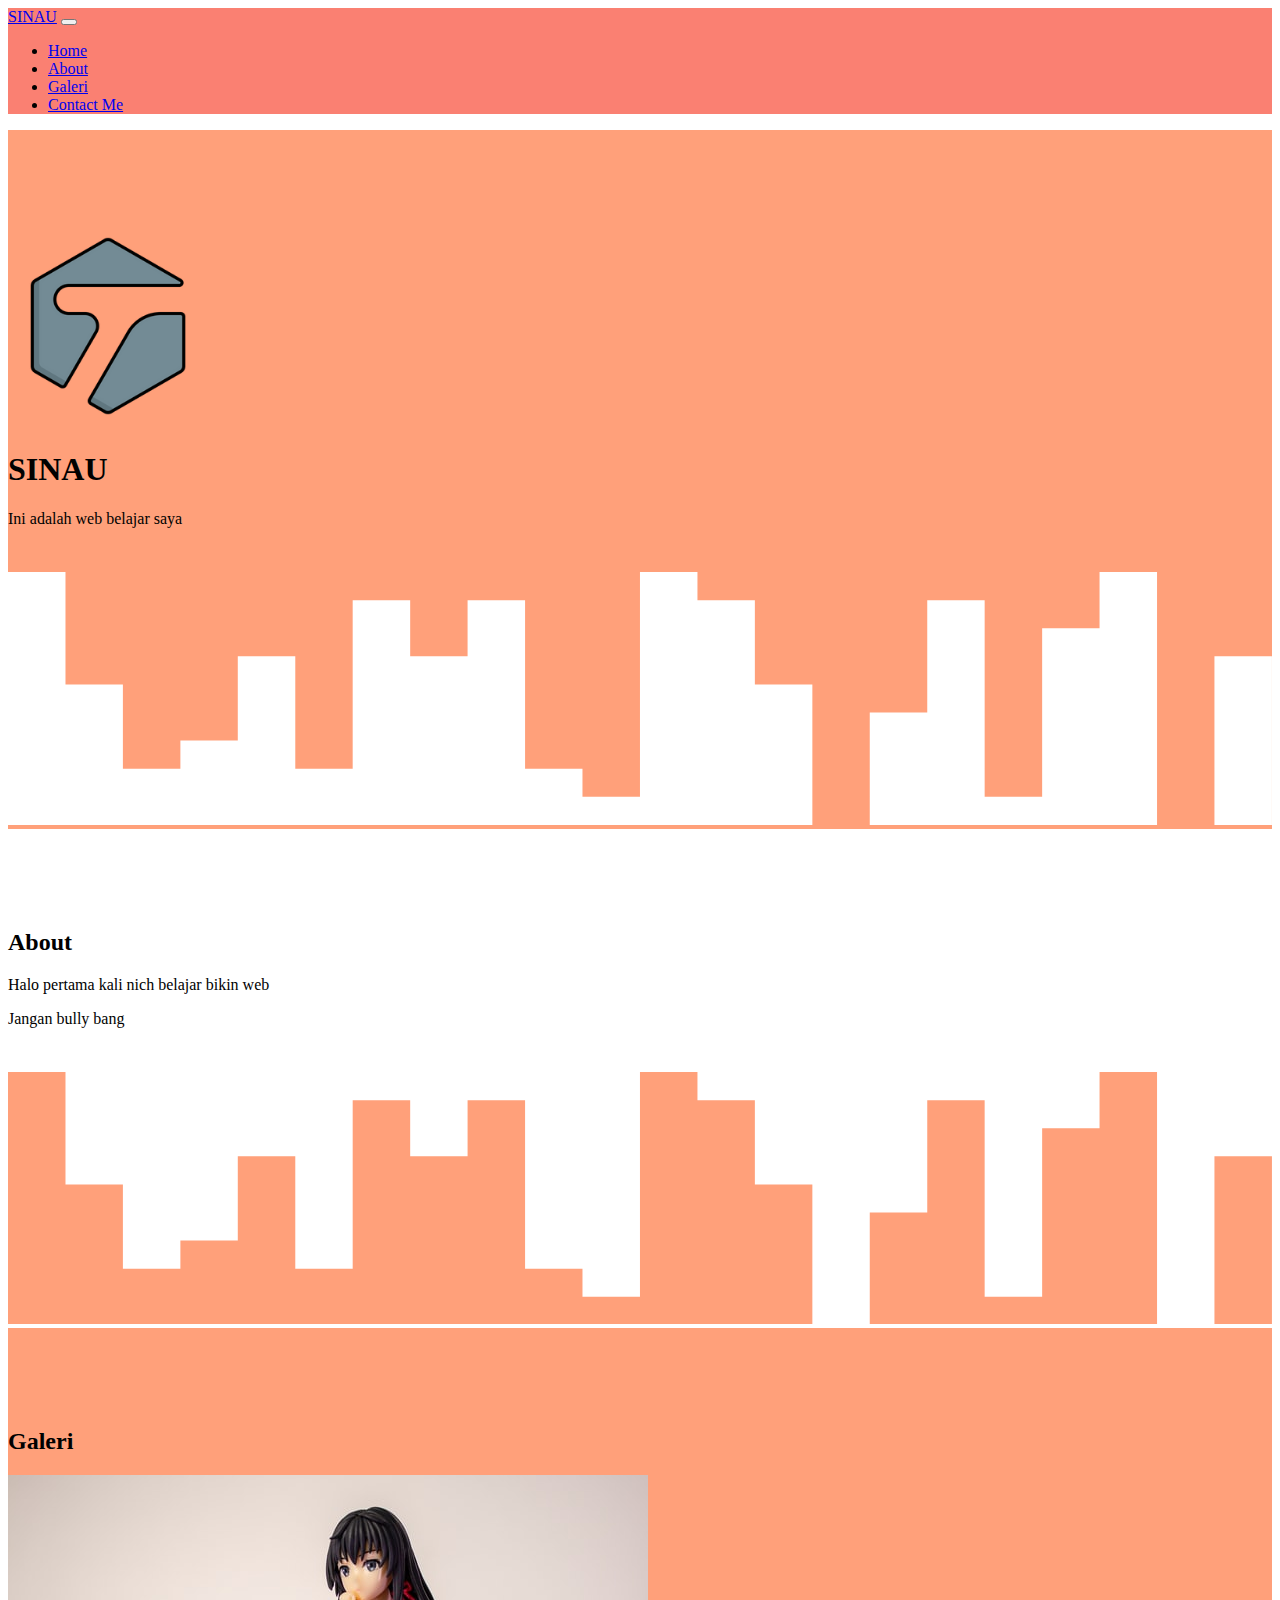
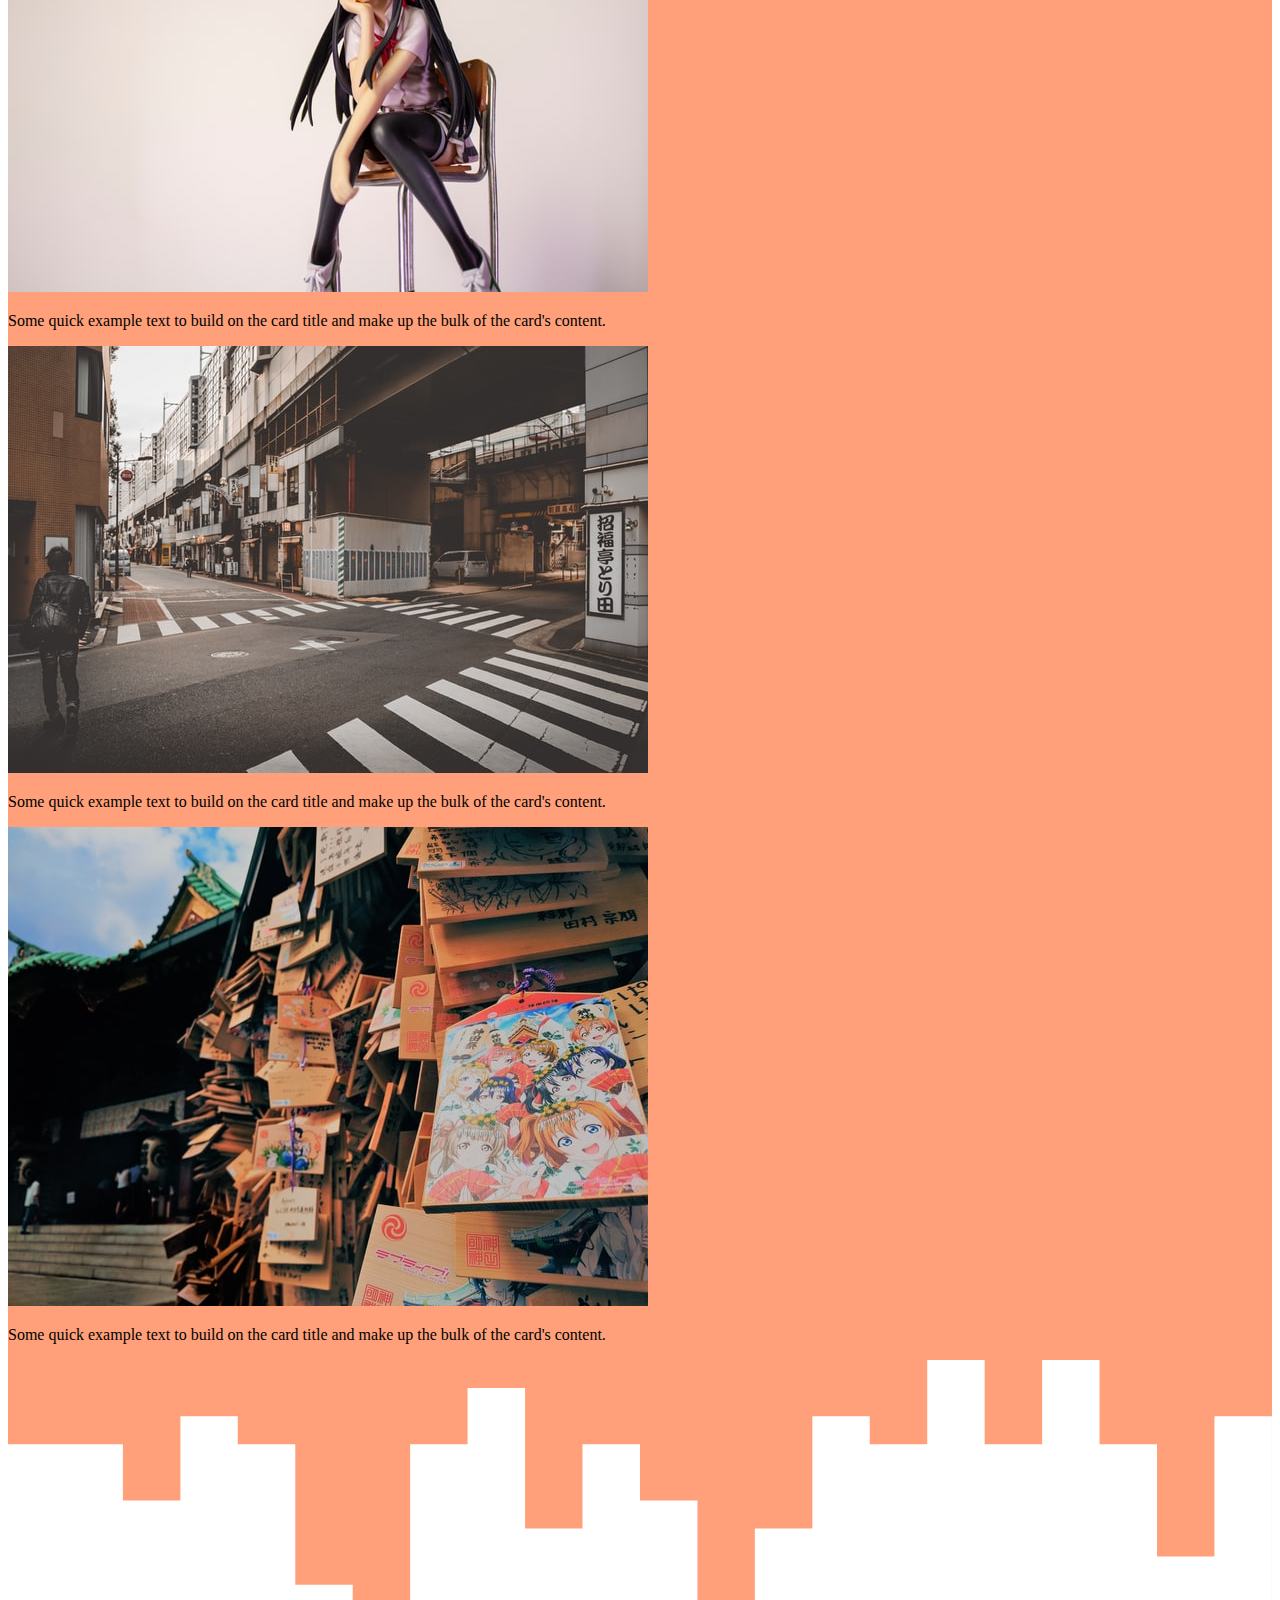
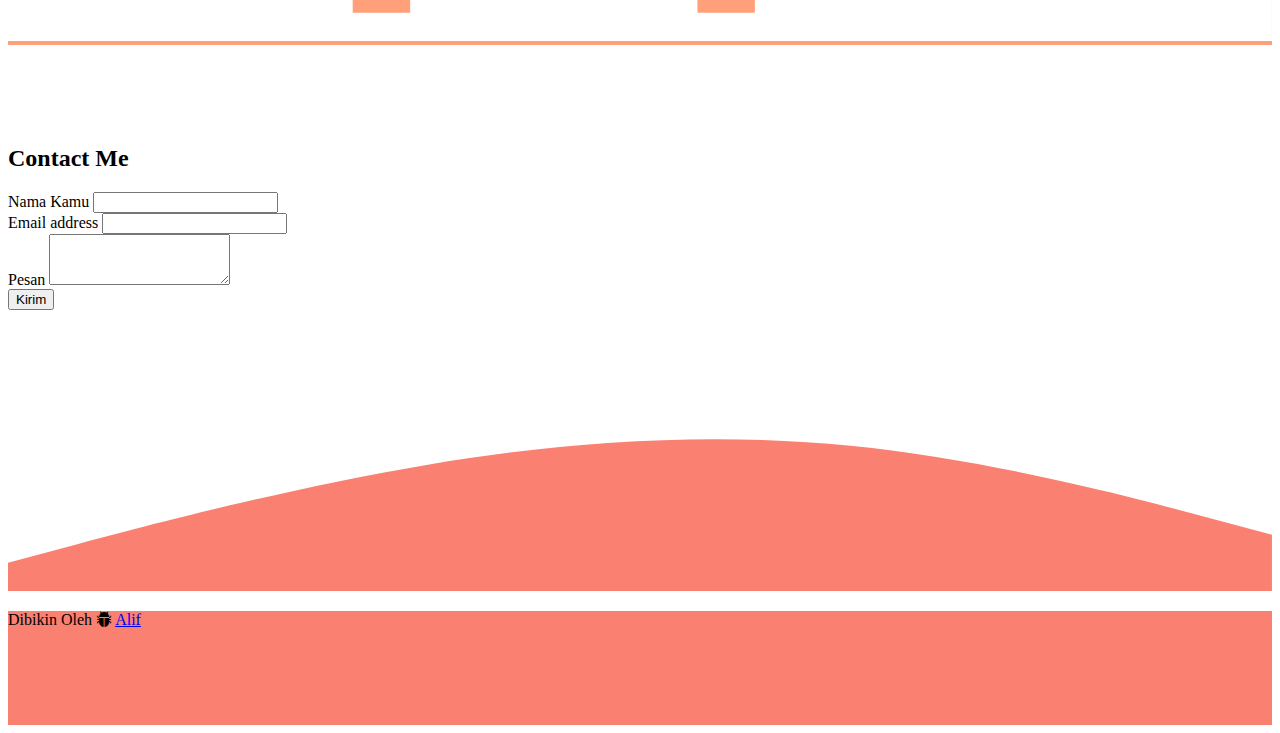
<file: index.html>
<!DOCTYPE html>
<html lang="en">
  <head>
    <!-- Required meta tags -->
    <meta charset="utf-8" />
    <meta name="viewport" content="width=device-width, initial-scale=1" />

    <!-- Bootstrap CSS -->
    <link href="https://cdn.jsdelivr.net/npm/bootstrap@5.0.0-beta3/dist/css/bootstrap.min.css" rel="stylesheet" integrity="sha384-eOJMYsd53ii+scO/bJGFsiCZc+5NDVN2yr8+0RDqr0Ql0h+rP48ckxlpbzKgwra6" crossorigin="anonymous" />

    <!-- bootstrap icon -->
    <link rel="stylesheet" href="https://cdn.jsdelivr.net/npm/bootstrap-icons@1.4.1/font/bootstrap-icons.css" />

    <!-- my CSS -->
    <link rel="stylesheet" href="style.css" />
    <title>SINAU</title>
  </head>
  <body id="home">
    <!-- di klik  home langsung sccrol ke atas -->
    <!-- mulai navbar -->
    <nav class="navbar navbar-expand-lg navbar-light fixed-top" style="background-color: salmon">
      <div class="container shadow-sm">
        <a class="navbar-brand fw-bold" href="#">SINAU</a>
        <button class="navbar-toggler" type="button" data-bs-toggle="collapse" data-bs-target="#navbarNav" aria-controls="navbarNav" aria-expanded="false" aria-label="Toggle navigation">
          <span class="navbar-toggler-icon"></span>
        </button>
        <div class="collapse navbar-collapse" id="navbarNav">
          <ul class="navbar-nav ms-auto">
            <li class="nav-item">
              <a class="nav-link active" aria-current="page" href="#">Home</a>
            </li>
            <li class="nav-item">
              <a class="nav-link" href="#about">About</a>
            </li>
            <li class="nav-item">
              <a class="nav-link" href="#galeri">Galeri</a>
            </li>
            <li class="nav-item">
              <a class="nav-link" href="#contact">Contact Me</a>
            </li>
          </ul>
        </div>
      </div>
    </nav>

    <!-- akhir navbar -->

    <!-- mulai Jumbotron -->
    <section class="jumbotron text-center">
      <img src="img/tagged-3089464-2567416.png" alt="Tag me" width="200" />
      <h1 class="display-4 fw-bold">SINAU</h1>
      <p class="lead">Ini adalah web belajar saya</p>

      <!-- bikin kotak kota kaya kota di getwaves.io -->
      <svg xmlns="http://www.w3.org/2000/svg" viewBox="0 0 1440 320">
        <path
          fill="#ffffff"
          fill-opacity="1"
          d="M0,256L0,32L65.5,32L65.5,160L130.9,160L130.9,256L196.4,256L196.4,224L261.8,224L261.8,128L327.3,128L327.3,256L392.7,256L392.7,64L458.2,64L458.2,128L523.6,128L523.6,64L589.1,64L589.1,256L654.5,256L654.5,288L720,288L720,32L785.5,32L785.5,64L850.9,64L850.9,160L916.4,160L916.4,320L981.8,320L981.8,192L1047.3,192L1047.3,64L1112.7,64L1112.7,288L1178.2,288L1178.2,96L1243.6,96L1243.6,32L1309.1,32L1309.1,320L1374.5,320L1374.5,128L1440,128L1440,320L1374.5,320L1374.5,320L1309.1,320L1309.1,320L1243.6,320L1243.6,320L1178.2,320L1178.2,320L1112.7,320L1112.7,320L1047.3,320L1047.3,320L981.8,320L981.8,320L916.4,320L916.4,320L850.9,320L850.9,320L785.5,320L785.5,320L720,320L720,320L654.5,320L654.5,320L589.1,320L589.1,320L523.6,320L523.6,320L458.2,320L458.2,320L392.7,320L392.7,320L327.3,320L327.3,320L261.8,320L261.8,320L196.4,320L196.4,320L130.9,320L130.9,320L65.5,320L65.5,320L0,320L0,320Z"
        ></path>
      </svg>
    </section>
    <!-- akhir Jumbotron -->

    <!-- mulai about -->
    <section id="about">
      <div class="container text-center">
        <div class="row"></div>
        <div class="col"></div>
        <h2 class="fw-bold">About</h2>
      </div>
      <div class="row justify-content-center text-center">
        <div class="col-md-4">
          <p>Halo pertama kali nich belajar bikin web</p>
        </div>
        <div class="col-md-4">
          <p>Jangan bully bang</p>
        </div>
      </div>
      <svg xmlns="http://www.w3.org/2000/svg" viewBox="0 0 1440 320">
        <path
          fill="#ffa07a"
          fill-opacity="1"
          d="M0,256L0,32L65.5,32L65.5,160L130.9,160L130.9,256L196.4,256L196.4,224L261.8,224L261.8,128L327.3,128L327.3,256L392.7,256L392.7,64L458.2,64L458.2,128L523.6,128L523.6,64L589.1,64L589.1,256L654.5,256L654.5,288L720,288L720,32L785.5,32L785.5,64L850.9,64L850.9,160L916.4,160L916.4,320L981.8,320L981.8,192L1047.3,192L1047.3,64L1112.7,64L1112.7,288L1178.2,288L1178.2,96L1243.6,96L1243.6,32L1309.1,32L1309.1,320L1374.5,320L1374.5,128L1440,128L1440,320L1374.5,320L1374.5,320L1309.1,320L1309.1,320L1243.6,320L1243.6,320L1178.2,320L1178.2,320L1112.7,320L1112.7,320L1047.3,320L1047.3,320L981.8,320L981.8,320L916.4,320L916.4,320L850.9,320L850.9,320L785.5,320L785.5,320L720,320L720,320L654.5,320L654.5,320L589.1,320L589.1,320L523.6,320L523.6,320L458.2,320L458.2,320L392.7,320L392.7,320L327.3,320L327.3,320L261.8,320L261.8,320L196.4,320L196.4,320L130.9,320L130.9,320L65.5,320L65.5,320L0,320L0,320Z"
        ></path>
      </svg>
    </section>

    <!-- akhir about -->

    <!-- Mulai Galeri -->
    <section id="galeri">
      <div class="container text-center">
        <div class="row mb-4">
          <div class="col">
            <h2 class="fw-bold">Galeri</h2>
          </div>
        </div>
        <div class="row">
          <div class="col-md-4 mb-3">
            <div class="card">
              <img src="img/1.jpg" class="card-img-top" alt="galeri 1" />
              <div class="card-body">
                <p class="card-text">Some quick example text to build on the card title and make up the bulk of the card's content.</p>
              </div>
            </div>
          </div>
          <div class="col-md-4 mb-3">
            <div class="card">
              <img src="img/2.jpg" class="card-img-top" alt="galeri 2" />
              <div class="card-body">
                <p class="card-text">Some quick example text to build on the card title and make up the bulk of the card's content.</p>
              </div>
            </div>
          </div>
          <div class="col-md-4 mb-3">
            <div class="card">
              <img src="img/3.jpg" class="card-img-top" alt="galeri 3" />
              <div class="card-body">
                <p class="card-text">Some quick example text to build on the card title and make up the bulk of the card's content.</p>
              </div>
            </div>
          </div>
        </div>
      </div>
      <svg xmlns="http://www.w3.org/2000/svg" viewBox="0 0 1440 320">
        <path
          fill="#ffffff"
          fill-opacity="1"
          d="M0,96L0,96L65.5,96L65.5,96L130.9,96L130.9,160L196.4,160L196.4,64L261.8,64L261.8,96L327.3,96L327.3,256L392.7,256L392.7,288L458.2,288L458.2,96L523.6,96L523.6,32L589.1,32L589.1,192L654.5,192L654.5,96L720,96L720,160L785.5,160L785.5,288L850.9,288L850.9,192L916.4,192L916.4,64L981.8,64L981.8,96L1047.3,96L1047.3,0L1112.7,0L1112.7,96L1178.2,96L1178.2,0L1243.6,0L1243.6,96L1309.1,96L1309.1,224L1374.5,224L1374.5,64L1440,64L1440,320L1374.5,320L1374.5,320L1309.1,320L1309.1,320L1243.6,320L1243.6,320L1178.2,320L1178.2,320L1112.7,320L1112.7,320L1047.3,320L1047.3,320L981.8,320L981.8,320L916.4,320L916.4,320L850.9,320L850.9,320L785.5,320L785.5,320L720,320L720,320L654.5,320L654.5,320L589.1,320L589.1,320L523.6,320L523.6,320L458.2,320L458.2,320L392.7,320L392.7,320L327.3,320L327.3,320L261.8,320L261.8,320L196.4,320L196.4,320L130.9,320L130.9,320L65.5,320L65.5,320L0,320L0,320Z"
        ></path>
      </svg>
    </section>
    <!-- Akhir Galeri -->

    <!-- mulai contact -->
    <section id="contact">
      <div class="container">
        <div class="row text-center">
          <div class="col">
            <h2 class="fw-bold">Contact Me</h2>
          </div>
        </div>
        <div class="row justify-content-center">
          <div class="col-md-6">
            <form>
              <div class="mb-3">
                <label for="name" class="form-label">Nama Kamu</label>
                <input type="text" class="form-control" id="name" aria-describedby="name" />
              </div>
              <div class="mb-3">
                <label for="exampleInputEmail1" class="form-label">Email address</label>
                <input type="email" class="form-control" id="exampleInputEmail1" aria-describedby="emailHelp" />
              </div>
              <div class="mb-3">
                <label for="pesan" class="form-label">Pesan</label>
                <textarea class="form-control" id="pesan" rows="3"></textarea>
              </div>

              <button type="submit" class="btn btn-danger mb-2">Kirim</button>
            </form>
          </div>
        </div>
      </div>
      <svg xmlns="http://www.w3.org/2000/svg" viewBox="0 0 1440 320">
        <path
          fill="#fa8072"
          fill-opacity="1"
          d="M0,288L80,266.7C160,245,320,203,480,176C640,149,800,139,960,154.7C1120,171,1280,213,1360,234.7L1440,256L1440,320L1360,320C1280,320,1120,320,960,320C800,320,640,320,480,320C320,320,160,320,80,320L0,320Z"
        ></path>
      </svg>
    </section>
    <!-- akhiir contact -->

    <!-- mulai footer -->
    <footer style="background-color: salmon">
      <p class="text-dark text-center">Dibikin Oleh <i class="bi bi-bug-fill text-info"></i> <a href="https://www.instagram.com/_alifs/" class="text-dark fw-bold">Alif</a></p>
    </footer>

    <!-- akhir footer -->

    <!-- coba coba boot strap 5 -->
    <!--  class="text-center text-success">DAYS</h1>-->
    <script src="https://cdn.jsdelivr.net/npm/bootstrap@5.0.0-beta3/dist/js/bootstrap.bundle.min.js" integrity="sha384-JEW9xMcG8R+pH31jmWH6WWP0WintQrMb4s7ZOdauHnUtxwoG2vI5DkLtS3qm9Ekf" crossorigin="anonymous"></script>
  </body>
</html>
</file>
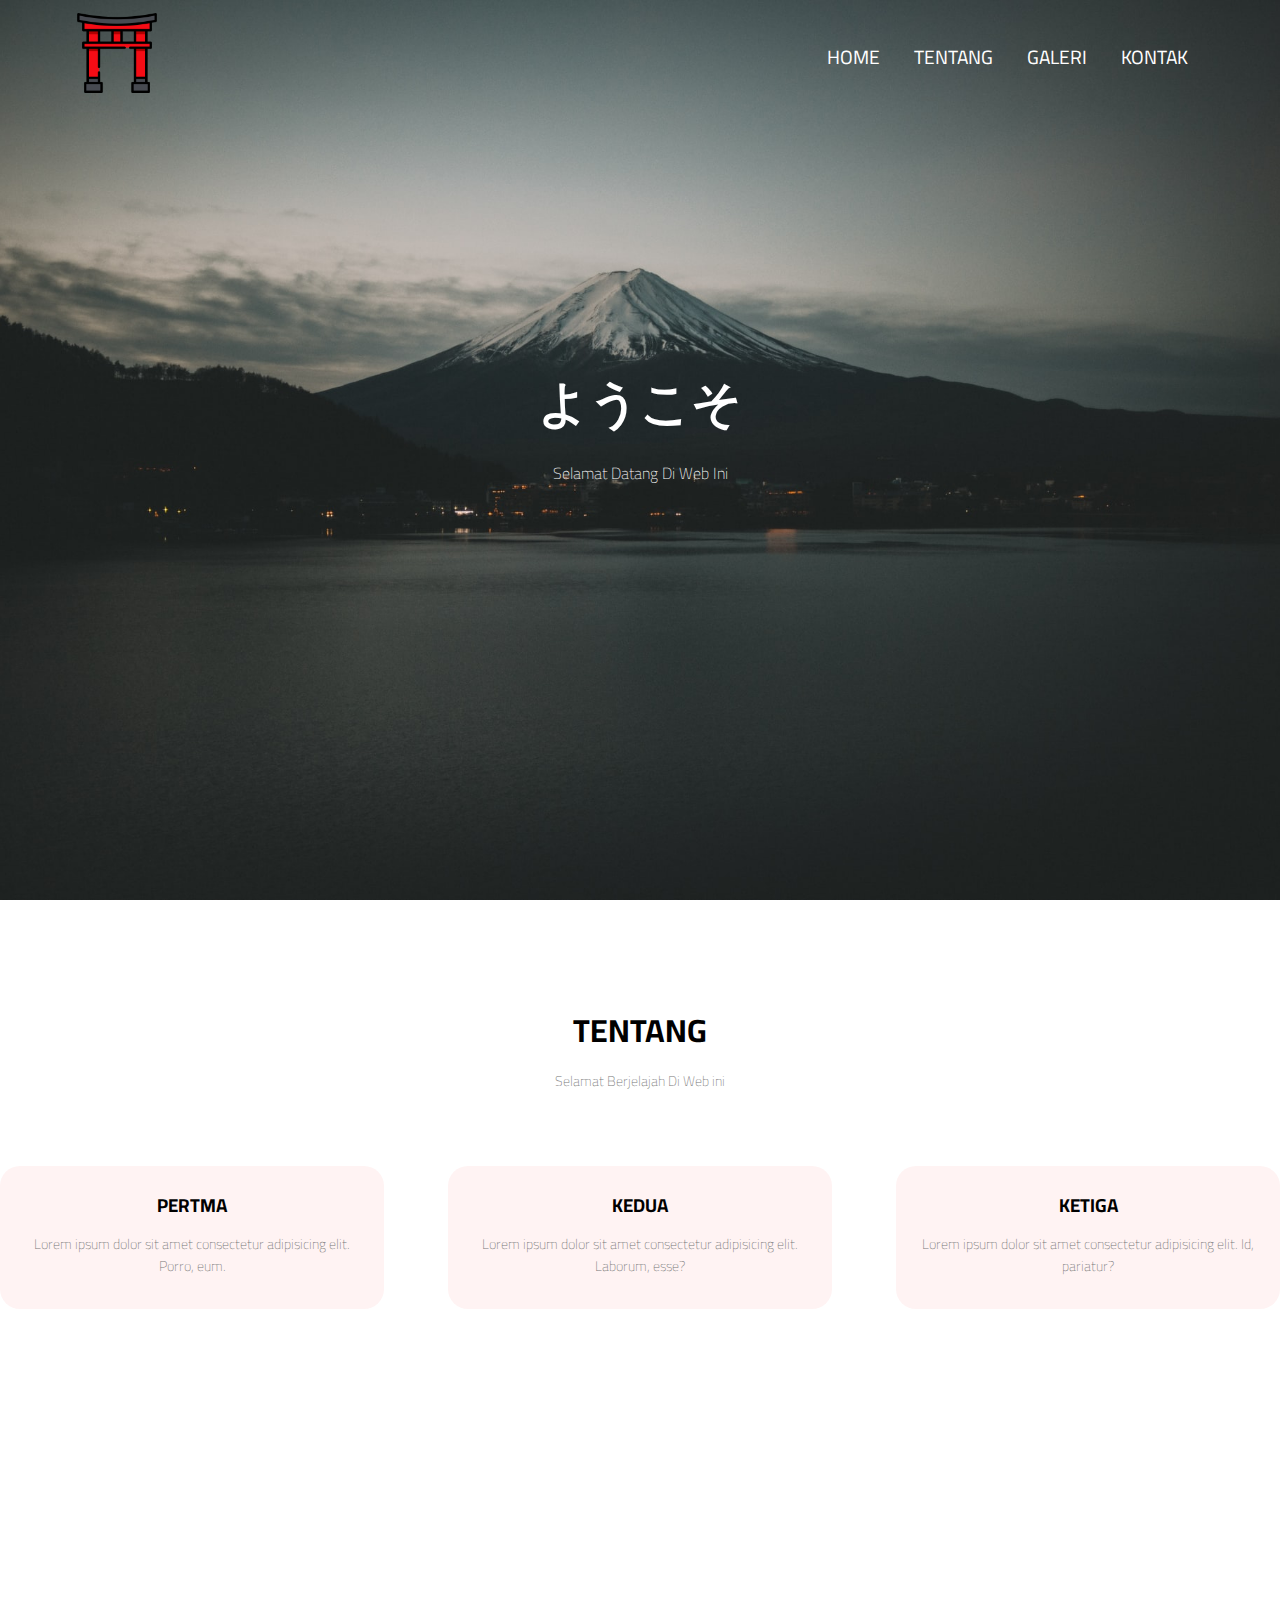
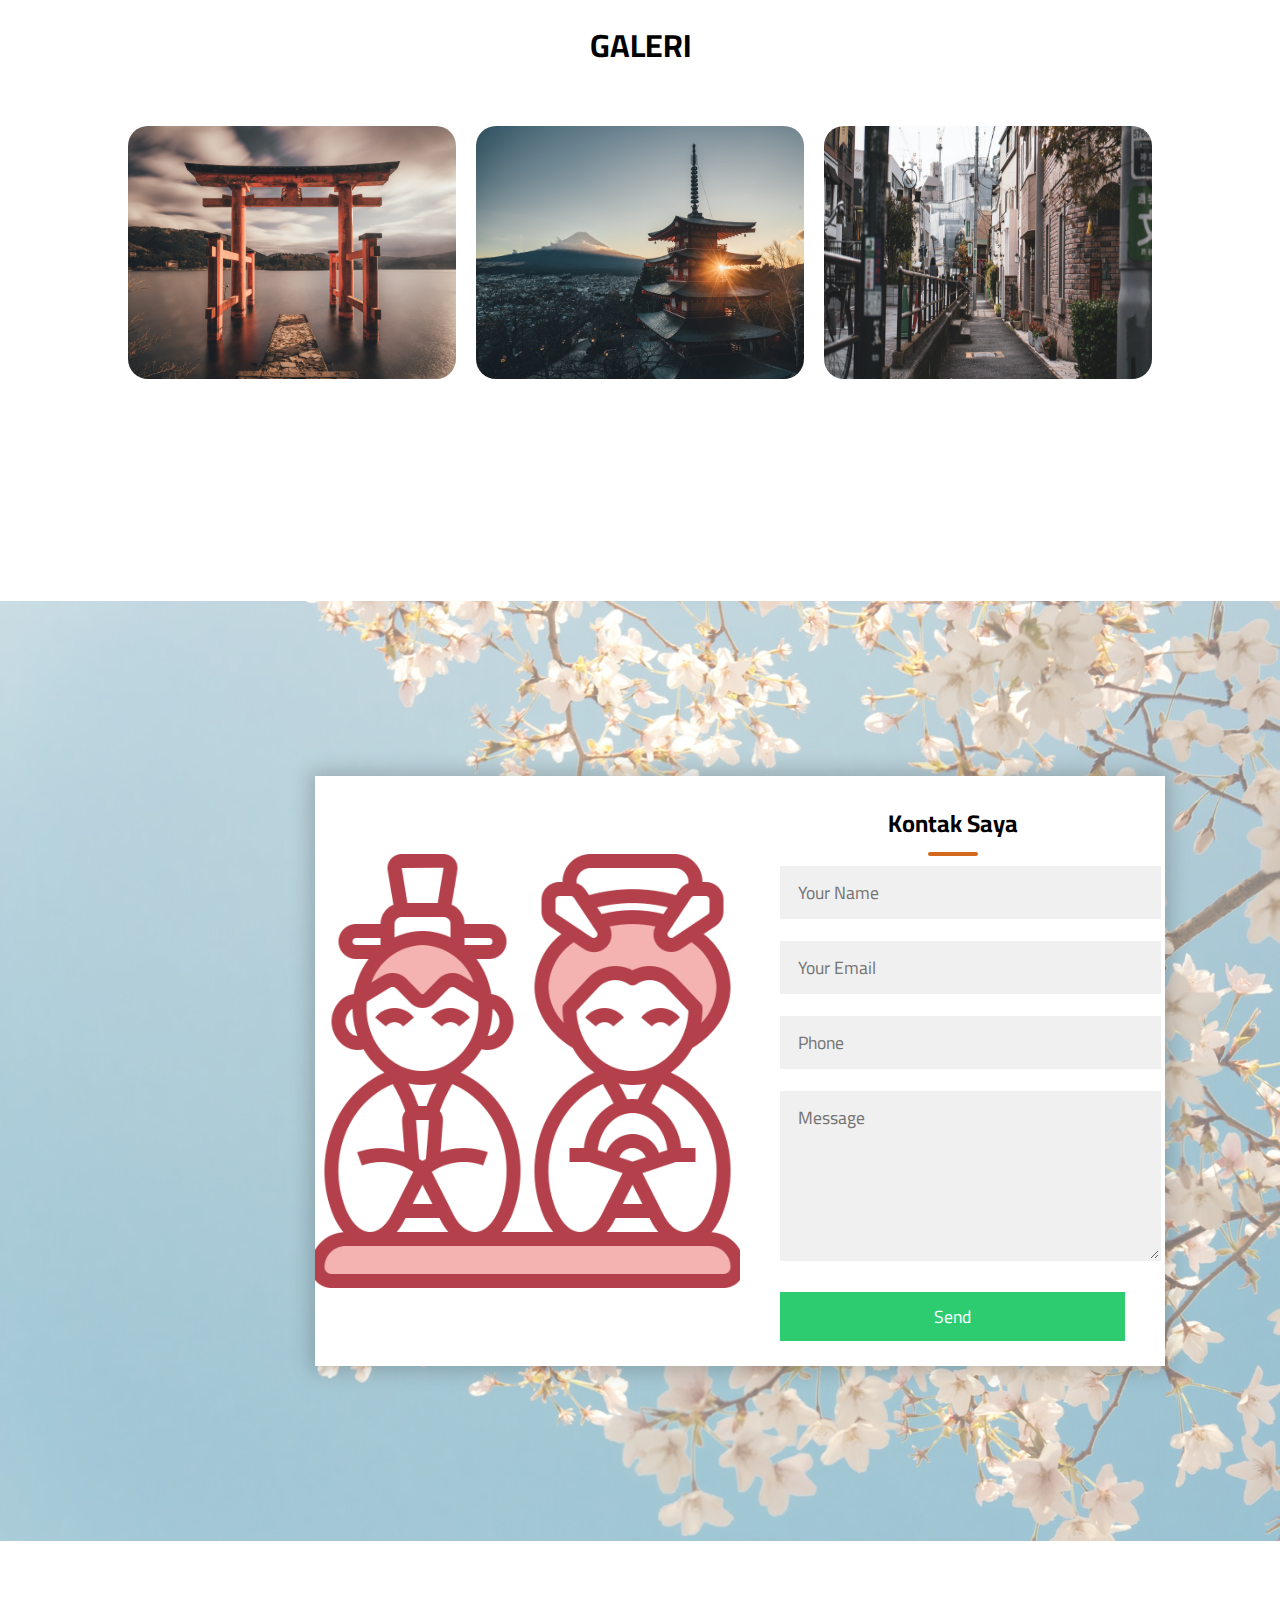
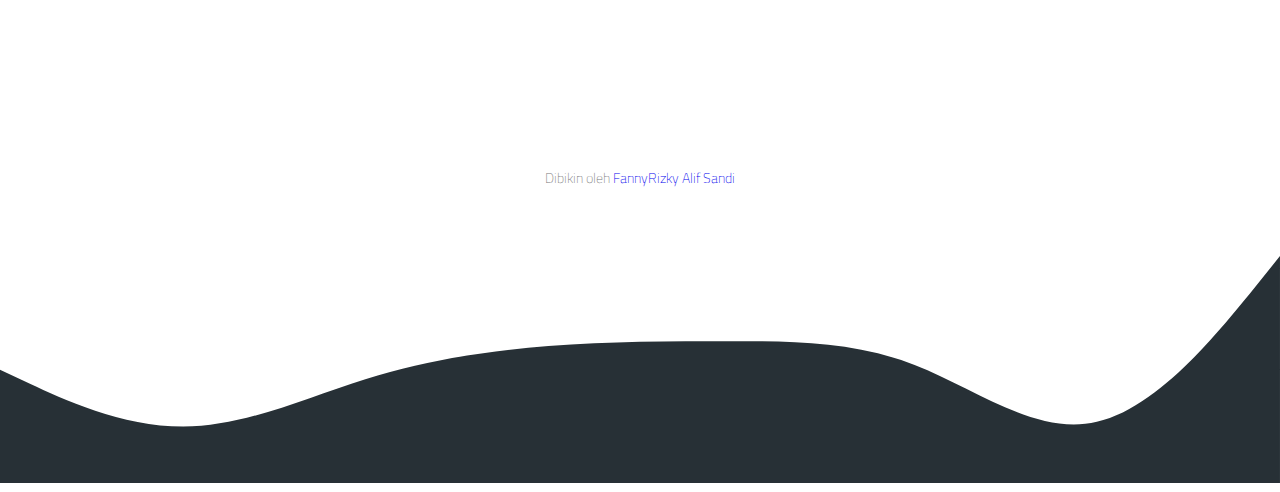
<file: porto/index.html>
<!DOCTYPE html>
<html lang="en">
  <head>
    <link rel="icon" href="img/geisha.png" />
    <meta charset="UTF-8" />
    <meta http-equiv="X-UA-Compatible" content="IE=edge" />
    <meta name="viewport" content="width=device-width, initial-scale=1.0" />

    <title>TSUKI</title>
    <link rel="stylesheet" href="style.css" />

    <!-- font -->
    <link rel="preconnect" href="https://fonts.googleapis.com" />
    <link rel="preconnect" href="https://fonts.gstatic.com" crossorigin />
    <link
      href="https://fonts.googleapis.com/css2?family=Cairo:wght@700;900&display=swap"
      rel="stylesheet"
    />
  </head>
  <body>
    <!-- HOME -->
    <section class="header">
      <nav>
        <a href="index.html"><img src="img/torii-gate.png" alt="" /></a>
        <div class="nav-links">
          <ul>
            <li><a href="">HOME</a></li>
            <li><a href="">TENTANG</a></li>
            <li><a href="">GALERI</a></li>
            <li><a href="">KONTAK</a></li>
          </ul>
        </div>
      </nav>

      <div class="text">
        <h1>ようこそ</h1>
        <p>Selamat Datang Di Web Ini</p>
      </div>
    </section>

    <!-- ABOUT -->
    <section class="tentang">
      <h1>TENTANG</h1>
      <p>Selamat Berjelajah Di Web ini</p>
      <div class="row">
        <div class="tentang-col">
          <h3>PERTMA</h3>
          <p>
            Lorem ipsum dolor sit amet consectetur adipisicing elit. Porro, eum.
          </p>
        </div>
        <div class="tentang-col">
          <h3>KEDUA</h3>
          <p>
            Lorem ipsum dolor sit amet consectetur adipisicing elit. Laborum,
            esse?
          </p>
        </div>
        <div class="tentang-col">
          <h3>KETIGA</h3>
          <p>
            Lorem ipsum dolor sit amet consectetur adipisicing elit. Id,
            pariatur?
          </p>
        </div>
      </div>
    </section>

    <!-- GALERI -->
    <section class="galeri">
      <h1>GALERI</h1>
      <div class="row">
        <div class="galeri-col">
          <img src="img/tianshu-liu-SBK40fdKbAg-unsplash.jpg" alt="" />
          <div class="layer">
            <h3>
              <a
                href="https://en.wikipedia.org/wiki/Paris"
                target="_blank"
                style="text-decoration: none"
              >
                Torii</a
              >
            </h3>
          </div>
          <!-- bikin link bisa di klik open new tab -->
        </div>
        <div class="galeri-col">
          <img src="img/tianshu-liu-aqZ3UAjs_M4-unsplash.jpg" alt="" />

          <div class="layer">
            <h3>
              <a
                href="https://www.japan-guide.com/e/e2058.html"
                target="_blank"
                style="text-decoration: none"
                >Temple</a
              >
            </h3>
          </div>
        </div>
        <div class="galeri-col">
          <img src="img/emil-karlsson-YfjdfsKQBsA-unsplash.jpg" alt="" />
          <div class="layer">
            <h3>
              <a
                href="https://www.jetro.go.jp/austria/topics/JapanStreet.html"
                target="_blank"
                style="text-decoration: none"
                >Street</a
              >
            </h3>
          </div>
        </div>
      </div>
    </section>

    <!-- KONTAK -->
    <section class="kontak">
      <div class="container">
        <div class="kontak-box">
          <div class="left"></div>
          <div class="right">
            <h2>Kontak Saya</h2>
            <input type="text" class="field" placeholder="Your Name" />
            <input type="text" class="field" placeholder="Your Email" />
            <input type="text" class="field" placeholder="Phone" />
            <textarea placeholder="Message" class="field"></textarea>
            <button class="btn">Send</button>
          </div>
        </div>
      </div>
    </section>

    <!-- Mulai logo  -->
    <footer class="ft">
      <p>
        Dibikin oleh
        <a
          href="https://www.instagram.com/_alifs/?hl=en"
          target="_blank"
          style="text-decoration: none"
        >
          FannyRizky Alif Sandi</a
        >
      </p>
      <svg xmlns="http://www.w3.org/2000/svg" viewBox="0 0 1440 320">
        <path
          fill="#273036"
          fill-opacity="1"
          d="M0,192L34.3,208C68.6,224,137,256,206,256C274.3,256,343,224,411,202.7C480,181,549,171,617,165.3C685.7,160,754,160,823,160C891.4,160,960,160,1029,186.7C1097.1,213,1166,267,1234,250.7C1302.9,235,1371,149,1406,106.7L1440,64L1440,320L1405.7,320C1371.4,320,1303,320,1234,320C1165.7,320,1097,320,1029,320C960,320,891,320,823,320C754.3,320,686,320,617,320C548.6,320,480,320,411,320C342.9,320,274,320,206,320C137.1,320,69,320,34,320L0,320Z"
        ></path>
      </svg>
    </footer>
  </body>
</html>
</file>
<file: style.css>
body {
  min-height: 2500px;
}
.jumbotron {
  padding-top: 6rem;
  background-color: lightsalmon;
}

#galeri {
  background-color: lightsalmon;
}
footer {
  padding-bottom: 5rem;
}

section {
  padding-top: 5rem;
}
</file>
<file: porto/style.css>
* {
  margin: 0;
  padding: 0;
  font-family: 'Cairo', sans-serif;
}
/* background dan navbar dkk */
.header {
  min-height: 100vh;
  width: 100%;
  background-image: url(img/clay-banks-u27Rrbs9Dwc-unsplash.jpg);
  background-position: center;
  background-size: cover;
  position: relative;
}
/* navbar home dkk */
nav {
  display: flex;

  padding: 1% 6%;
  justify-content: space-between;
  align-items: center;
}

/* ukuran gambar logo */
nav img {
  width: 80px;
}
/* mengubah tatanan home dkk */
.nav-links ul li {
  list-style: none;
  display: inline-block;
  padding: 3px 15px;
  position: relative;
}
/* mengubah warna dan font home dkk */
.nav-links ul li a {
  color: #fff;
  text-decoration: none;
  font-size: larger;
}
/* selamat datang */
.text {
  width: 90%;
  color: #fff;
  position: absolute;
  top: 50%;
  left: 50%;
  transform: translate(-50%, -50%);
  text-align: center;
}

.text h1 {
  font-size: 50px;
}

.text p {
  margin: 2px 0px 50px;
  font-size: 16px;
  color: #fff;
}

/* responsibilitas */

@media (max-width: 700px) {
  .text h1 {
    font-size: 20px;
  }
  .nav-links ul li {
    display: block;
  }
  .nav-links {
    position: absolute;
    background: #000;
    opacity: 0.5;
    height: 100vh;
    width: 200px;
    top: 0;
    right: 0;
    text-align: right;
  }
}

/* MULAI TENTANGG */
.tentang {
  width: 100%;
  margin: auto;
  text-align: center;
  padding-top: 100px;
}
.h1 {
  font-size: 20px;
  font-weight: 600;
}
p {
  color: #777;
  font-size: 14px;
  font-weight: 30;
  line-height: 22px;
  padding: 10px;
}
.row {
  margin-top: 5%;
  display: flex;
  justify-content: space-between;
}
.tentang-col {
  flex-basis: 30%;
  background: #fff3f3;
  border-radius: 20px;
  margin-bottom: 20%;
  padding: 22px 12px;
  box-sizing: border-box;
  width: 10px;
  transition: 0, 5s;
}
.h3 {
  text-align: center;
  font-weight: 600;
  margin: 10px 0;
}
.tentang-col:hover {
  box-shadow: 20px 0 20px 0px grey;
}
/* responsibilitas */

@media (max-width: 700px) {
  .row {
    flex-direction: column;
  }
}

/* mulai GALERI */

.galeri {
  width: 80%;
  margin: auto;
  text-align: center;
  padding-top: 50px;
}

.galeri-col {
  flex-basis: 32%;
  border-radius: 20px;
  margin-bottom: 30px;
  position: relative;
  overflow: hidden;
  box-sizing: border-box;
}
.galeri-col img {
  width: 100%;
  height: 100%;
  display: block;
}

.layer {
  background: transparent;
  height: 100%;
  width: 100%;
  position: absolute;
  top: 0;
  left: 0;
  transition: 0.5s;
}
.layer:hover {
  background: #84142d;
  opacity: 0.5;
}
.layer h3 a {
  width: 100%;
  font-weight: 500;
  color: #fff;
  font-size: 30px;
  bottom: 0;
  right: 50%;
  transform: translateX(-50%);
  transition: 0.5s;
  position: absolute;
}
.layer:hover h3 a {
  bottom: 50%;
  left: 50%;
  opacity: 1;
}

/* mulai kontak */
.kontak {
  width: 100%;
  height: 100vh;
  margin: center;
  text-align: center;
  padding-top: 15%;
  justify-content: center;
}
.container {
  position: relative;
  width: 100%;
  height: 100%;
  display: flex;
  justify-content: center;
  align-items: center;
  padding: 20px 100px;
}

.container:after {
  content: '';
  position: absolute;
  width: 100%;
  height: 100%;
  left: 0;
  top: 0;
  background: url(img/evgeny-lazarenko-8HknSpvc1CU-unsplash.jpg);
  background-size: cover;
  opacity: 0.5;
  z-index: -1;
}
.kontak-box {
  max-width: 850px;
  display: grid;
  grid-template-columns: repeat(2, 1fr);
  justify-content: center;
  align-items: center;
  text-align: center;
  background-color: #fff;
  box-shadow: 0px 0px 19px 5px rgba(0, 0, 0, 0.19);
}

.left {
  background: url('img/doll.png') no-repeat center;
  background-size: cover;
  height: 76%;
}

.right {
  padding: 25px 40px;
}

h2 {
  position: relative;
  padding: 0 0 10px;
  margin-bottom: 10px;
}

h2:after {
  content: '';
  position: absolute;
  left: 50%;
  bottom: 0;
  transform: translateX(-50%);
  height: 4px;
  width: 50px;
  border-radius: 2px;
  background-color: chocolate;
}

/* mendefinisikan kotak nama dkk */
.field {
  width: 100%;
  border: 2px solid rgba(0, 0, 0, 0);
  outline: none;
  background-color: rgba(230, 230, 230, 0.6);
  padding: 0.5rem 1rem;
  font-size: 1.1rem;
  margin-bottom: 22px;
  transition: 0.3s;
}

.field:hover {
  background-color: rgba(0, 0, 0, 0.1);
}

textarea {
  min-height: 150px;
}

/* tombol send */
.btn {
  width: 100%;
  padding: 0.5rem 1rem;
  background-color: #2ecc71;
  color: #fff;
  font-size: 1.1rem;
  border: none;
  outline: none;
  cursor: pointer;
  transition: 0.3s;
}

.btn:hover {
  background-color: #27ae60;
}

@media screen and (max-width: 880px) {
  .kontak-box {
    grid-template-columns: 1fr;
  }
  .left {
    height: 200px;
  }
}

.ft {
  text-align: center;
  align-items: center;
  padding-top: 20%;
}
</file>
